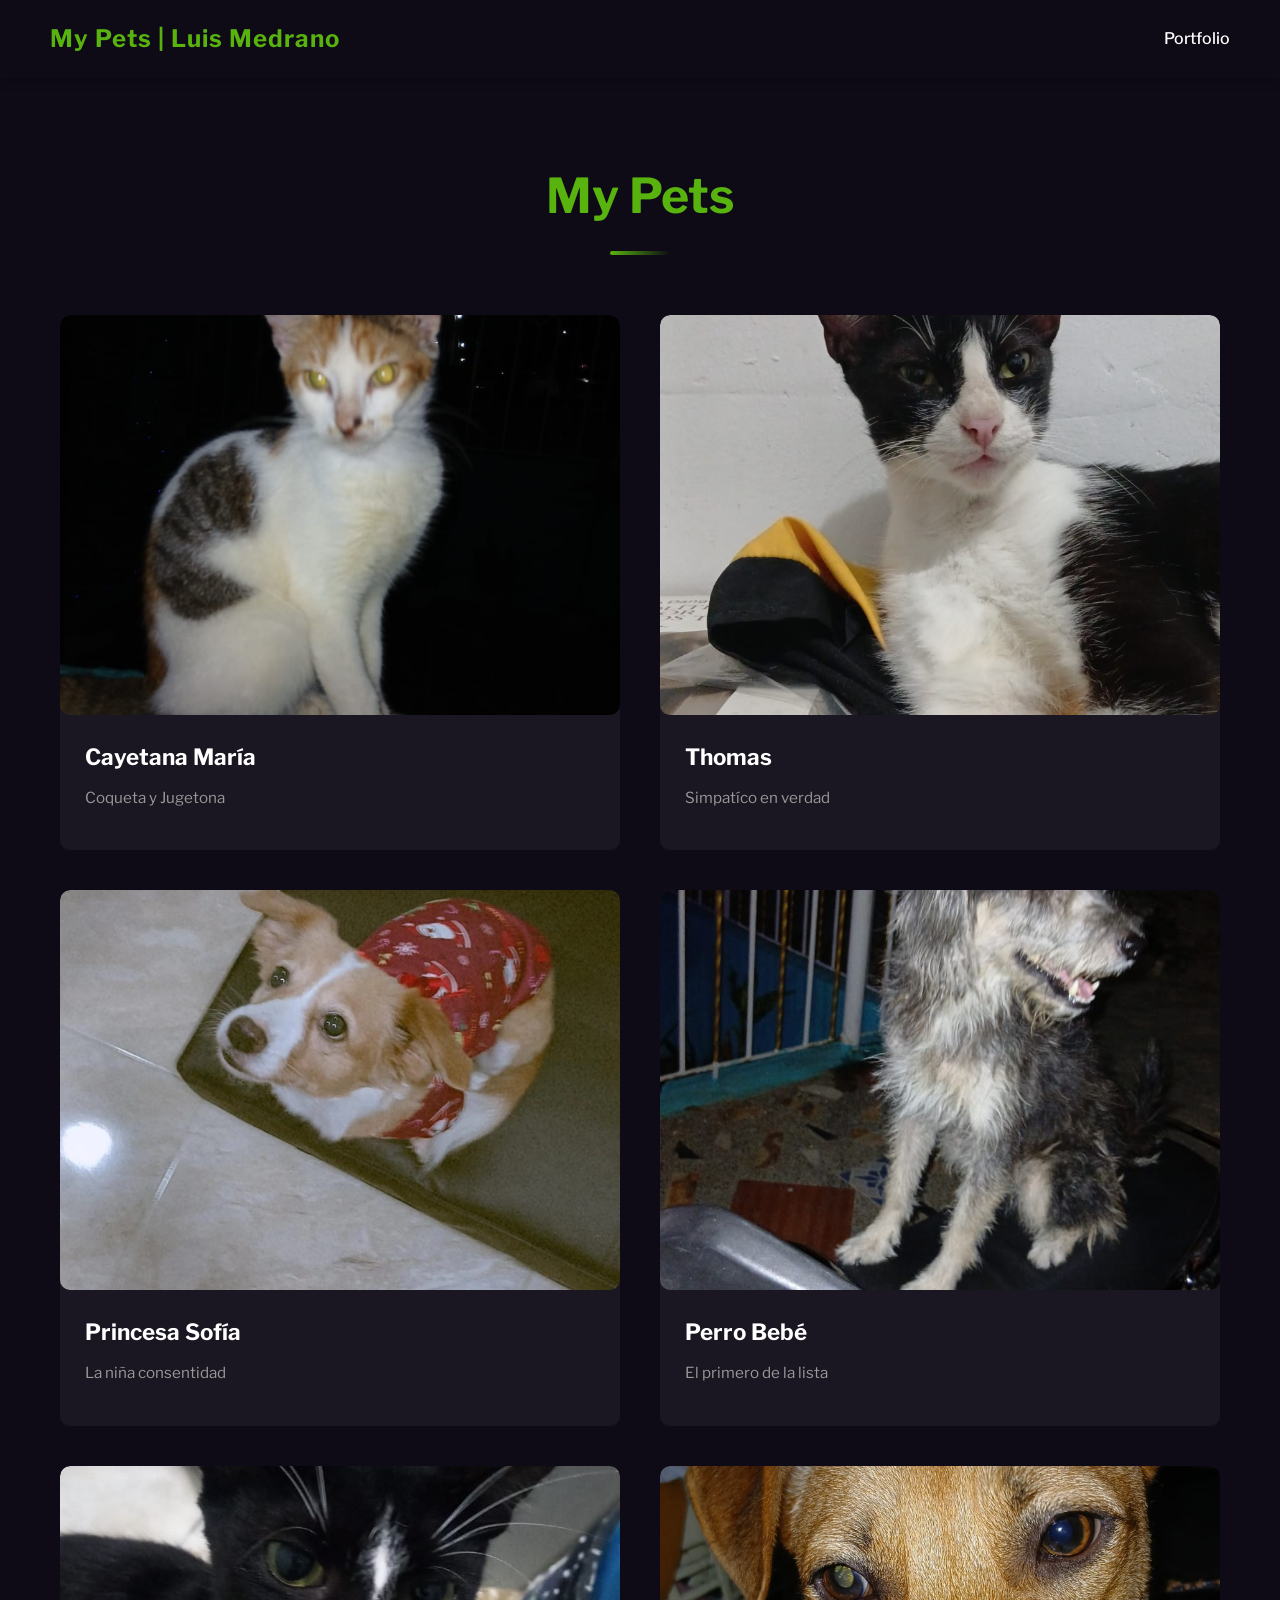
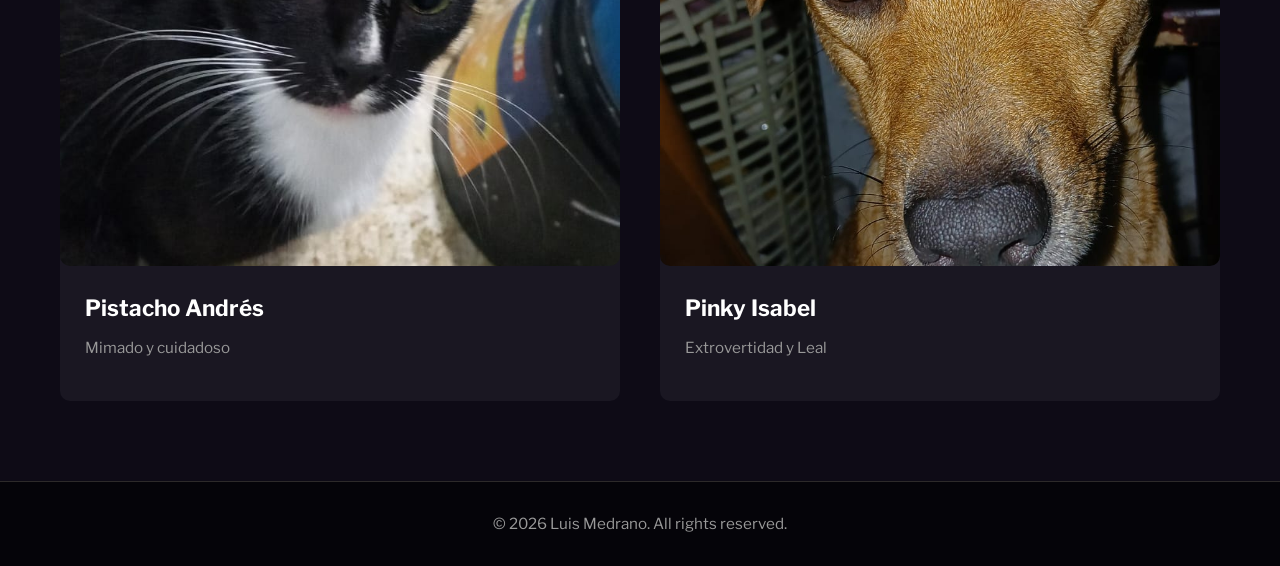
<file: pets.html>
<!DOCTYPE html>
<html lang="en">

<head>
    <meta charset="UTF-8">
    <meta name="viewport" content="width=device-width, initial-scale=1.0">
    <link rel="stylesheet" href="assets/css/styles.css">
    <link rel="stylesheet" href="assets/css/pets.css">
    <title>My Pets | Luis Medrano</title>
</head>

<body>
    <header class="navbar">
        <div class="logo">My Pets | Luis Medrano</div>
        <button class="menu-btn" id="menubtn" onclick="Desplegar()">☰</button>
        <nav class="links">
            <a href="index.html">Portfolio</a>
        </nav>
    </header>

    <section class="projects" id="projects">
        <div class="container">
            <h2 class="section-title">My Pets</h2>
            <div class="projects-grid">

                <div class="project-card slide-in-left">
                    <div class="project-image">
                        <img src="img/cayetana.jpeg" alt="Ice Cream POS System">
                    </div>
                    <div class="project-info">
                        <h3>Cayetana María</h3>
                        <p>Coqueta y Jugetona</p>
                    </div>
                </div>  

                <div class="project-card slide-in-left">
                    <div class="project-image">
                        <img src="img/thomas.jpeg" alt="Legal Management System">
                        <div class="project-overlay">
                            <a href="#" class="btn-view">View Project</a>
                        </div>
                    </div>
                    <div class="project-info">
                        <h3>Thomas</h3>
                        <p>Simpatíco en verdad</p>
                    </div>
                </div>

                <div class="project-card slide-in-left">
                    <div class="project-image">
                        <img src="img/princesa.jpeg" alt="Ice Cream POS System">
                    </div>
                    <div class="project-info">
                        <h3>Princesa Sofía</h3>
                        <p>La niña consentidad</p>
                    </div>
                </div>  

                <div class="project-card slide-in-left">
                    <div class="project-image">
                        <img src="img/perro.jpeg" alt="Legal Management System">
                        <div class="project-overlay">
                            <a href="#" class="btn-view">View Project</a>
                        </div>
                    </div>
                    <div class="project-info">
                        <h3>Perro Bebé</h3>
                        <p>El primero de la lista</p>
                    </div>
                </div>
                <div class="project-card slide-in-left">
                    <div class="project-image">
                        <img src="img/pistacho.jpeg" alt="Ice Cream POS System">
                    </div>
                    <div class="project-info">
                        <h3>Pistacho Andrés</h3>
                        <p>Mimado y cuidadoso</p>
                    </div>
                </div>  

                <div class="project-card slide-in-left">
                    <div class="project-image">
                        <img src="img/pinky.jpeg" alt="Legal Management System">
                        <div class="project-overlay">
                            <a href="#" class="btn-view">View Project</a>
                        </div>
                    </div>
                    <div class="project-info">
                        <h3>Pinky Isabel</h3>
                        <p>Extrovertidad y Leal</p>
                    </div>
                </div>


            </div>
        </div>
    </section>
        <!-- FOOTER -->
    <footer class="footer">
        <p>&copy; 2026 Luis Medrano. All rights reserved.</p>
    </footer>
    <script src="script.js"></script>

</body>
</html>
</file>
<file: assets/css/styles.css>
@charset "UTF-8";
/* Importa la fuente Libre Franklin de Google Fonts */
@import url("https://fonts.googleapis.com/css2?family=Libre+Franklin:ital,wght@0,100..900;1,100..900&display=swap");
/* 
VARIABLES DE COLOR - Define colores reutilizables en todo el SCSS */
/* Color de fondo principal  */
/* Color de fondo para tarjetas  */
/* Color de acento principal  */
/* Versión más clara del acento para estados hover */
/* Texto principal contraste */
/* Texto secundario para descripciones y textos auxiliares */
/* Texto oscuro usado en navegación */
/* Color de bordes para separadores */
* {
  /* Elimina márgenes externos por defecto */
  margin: 0;
  /* Elimina relleno interno por defecto*/
  padding: 0;
  /* Incluye padding y border en el cálculo del ancho/alto total */
  box-sizing: border-box;
  /* Define la tipografía todo el sitio */
  font-family: "Libre Franklin", sans-serif;
}

/* Body: contenedor principal del documento HTML */
body {
  /* Aplica el fondo oscuro definido en la variable de color */
  background-color: #0E0B16;
  /* Define el color de texto principal en blanco para contraste */
  color: #fff;
  /* Espaciado entre líneas: 1.6 líneas proporciona buena legibilidad */
  line-height: 1.6;
  /* Evita que aparezca barra de scroll horizontal innecesaria */
  overflow-x: hidden;
}

/* CONTENEDOR - Clase reutilizable para centrar contenido*/
/* Centra el contenido y establece un ancho máximo para mejor legibilidad */
.container {
  /* Ancho máximo en pantallas grandes para evitar líneas demasiado largas */
  max-width: 1200px;
  /* Establece márgenes automáticos derecha e izquierda para centrar horizontalmente */
  margin: 0 auto;
  /* Relleno lateral responsivo: evita que el contenido toque los bordes en móviles */
  padding: 0 20px;
}

/*  BARRA DE NAVEGACIÓN (NAVBAR) - Encabezado superior fijo*/
.navbar {
  /* Activa Flexbox para alinear elementos de forma flexible */
  display: flex;
  /* Distribuye espacio: logo a la izquierda, navegación a la derecha */
  justify-content: space-between;
  /* Alinea verticalmente todos los elementos al centro */
  align-items: center;
  /* Espaciado: 20px arriba/abajo, 50px izquierda/derecha */
  padding: 20px 50px;
  /* Fondo oscuro igual al del body para consistencia */
  background-color: #0E0B16;
  /* Sombra sutil: da profundidad visual separando navbar del contenido */
  box-shadow: 0 2px 10px rgba(0, 0, 0, 0.3);
  /* Mantiene la navbar visible incluso al hacer scroll */
  position: sticky;
  /* Fija la posición en la parte superior de la pantalla */
  top: 0;
  /* Asegura que esté sobre otros elementos (dropdown, modal, etc) */
  z-index: 100;
}
.navbar .menu-btn {
  display: none;
  background-color: gray;
  color: white;
  padding: 15px 20px;
  border-radius: 5px;
  transition: background-color 0.3s ease;
}
.navbar .menu-btn:hover {
  background-color: rgb(251, 251, 251);
  color: #58b30f;
}
.navbar {
  /* Estilos para el logo de la marca */
}
.navbar .logo {
  /* Tamaño de letra grande y visible */
  font-size: 24px;
  /* Texto en negrita para destacar */
  font-weight: bold;
  /* Color verde acento definido en variables */
  color: #58b30f;
  /* Espaciado entre letras para elegancia tipográfica */
  letter-spacing: 1px;
  /* Suaviza todos los cambios de estilo en 0.3 segundos */
  transition: all 0.3s ease;
  /* Estilos cuando el mouse está sobre el logo */
}
.navbar .logo:hover {
  /* Cambia a verde más claro al pasar el mouse */
  color: #6bc91e;
  /* Crea un efecto de brillo/resplandor alrededor del texto */
  text-shadow: 0 0 10px rgba(88, 179, 15, 0.5);
}
.navbar {
  /* Estilos para el contenedor de navegación */
}
.navbar nav {
  /* Alinea los links de navegación horizontalmente */
  display: flex;
  /* Espacio entre cada link de navegación */
  gap: 30px;
  /* Estilos para cada enlace dentro de nav */
}
.navbar nav a {
  /* Elimina la línea subrayada por defecto de los enlaces */
  text-decoration: none;
  /* Color blanco para los links */
  color: #fff;
  /* Grosor medio de la fuente */
  font-weight: 500;
  /* Tamaño de letra estándar */
  font-size: 16px;
  /* Transición suave de 0.3 segundos para cambios de estilo */
  transition: 0.3s ease;
  /* Position relativo necesario para que funcione ::after */
  position: relative;
  /* Crea un pseudo-elemento para efecto de subrayado animado */
}
.navbar nav a::after {
  /* Crea un elemento invisible (vacío) */
  content: "";
  /* Se posiciona relativo a su elemento padre (el link) */
  position: absolute;
  /* 5 píxeles debajo del texto */
  bottom: -5px;
  /* Comienza desde la izquierda del elemento */
  left: 0;
  /* Inicia con ancho 0 (invisible) */
  width: 0;
  /* Altura del subrayado: 2 píxeles */
  height: 2px;
  /* Color del subrayado: verde acento */
  background-color: #58b30f;
  /* Anima el cambio de ancho suavemente */
  transition: width 0.3s ease;
}
.navbar nav a {
  /* Estilos cuando el mouse está sobre el link */
}
.navbar nav a:hover {
  /* Cambia el color del texto a verde acento */
  color: #58b30f;
  /* El subrayado se expande al ancho del texto */
}
.navbar nav a:hover::after {
  /* El subrayado se expande al 100% del ancho del link */
  width: 100%;
}

/* ================================================
   BOTONES - Estilos para botones de acción
   ================================================ */
.btn-main {
  /* Relleno del botón */
  padding: 15px 40px;
  /* Fondo verde acento */
  background-color: #58b30f;
  /* Texto blanco */
  color: white;
  /* Quita el borde default del navegador */
  border: none;
  /* Esquinas ligeramente redondeadas */
  border-radius: 5px;
  /* Tamaño de fuente */
  font-size: 1rem;
  /* Texto en negrita */
  font-weight: 600;
  /* Cambia el cursor a manita */
  cursor: pointer;
  /* Transición suave */
  transition: all 0.3s ease;
  /* Necesario para el efecto de ondas */
  position: relative;
  /* Oculta la onda que sale del botón */
  overflow: hidden;
  /* Crea un efecto de onda que se expande en hover */
}
.btn-main::before {
  /* Elemento invisible que será la onda */
  content: "";
  /* Se posiciona absolutamente desde el botón */
  position: absolute;
  /* En el centro vertical */
  top: 50%;
  /* En el centro horizontal */
  left: 50%;
  /* Comienza con tamaño 0 */
  width: 0;
  height: 0;
  /* Forma circular */
  border-radius: 50%;
  /* Fondo blanco semitransparente */
  background: rgba(255, 255, 255, 0.3);
  /* Centra la onda */
  transform: translate(-50%, -50%);
  /* Anima el crecimiento lentamente */
  transition: width 0.6s, height 0.6s;
}
.btn-main {
  /* Efecto hover del botón */
}
.btn-main:hover {
  /* Verde más claro */
  background-color: #6bc91e;
  /* Sube el botón 3px */
  transform: translateY(-3px);
  /* Sombra */
  box-shadow: 0 10px 20px rgba(88, 179, 15, 0.3);
  /* La onda se expande */
}
.btn-main:hover::before {
  /* Crece a 300px */
  width: 300px;
  height: 300px;
}
.btn-main {
  /* Efecto cuando está presionado */
}
.btn-main:active {
  /* Menos elevación cuando está presionado */
  transform: translateY(-1px);
}

/* ================================================
   FOOTER - Pie de página
   ================================================ */
.footer {
  /* Relleno: 30px arriba/abajo, 20px izquierda/derecha */
  padding: 30px 20px;
  /* Centra el contenido */
  text-align: center;
  /* Fondo aún más oscuro que main */
  background-color: #050409;
  /* Borde superior para separar del contenido */
  border-top: 1px solid #2d2a2a;
  /* Color del texto gris */
  color: #999;
  /* Tamaño de fuente pequeño */
  font-size: 0.95rem;
}

/*# sourceMappingURL=styles.css.map */
</file>
<file: assets/css/pets.css>
@charset "UTF-8";
/* Importa la fuente Libre Franklin de Google Fonts */
@import url("https://fonts.googleapis.com/css2?family=Libre+Franklin:ital,wght@0,100..900;1,100..900&display=swap");
/* 
VARIABLES DE COLOR - Define colores reutilizables en todo el SCSS */
/* Color de fondo principal  */
/* Color de fondo para tarjetas  */
/* Color de acento principal  */
/* Versión más clara del acento para estados hover */
/* Texto principal contraste */
/* Texto secundario para descripciones y textos auxiliares */
/* Texto oscuro usado en navegación */
/* Color de bordes para separadores */
/* SECCIÓN pets - SE REUTILIZA EL CODIGO DE PROJECT DEL INDEX de forma personalizada*/
.projects {
  /* Relleno: 80px arriba/abajo, 20px izquierda/derecha */
  padding: 80px 20px;
  /* Fondo oscuro */
  background-color: #0E0B16;
  /* Título de la sección */
}
.projects .section-title {
  /* Tamaño grande para destacar */
  font-size: 3rem;
  /* Centra el texto */
  text-align: center;
  /* Margen inferior */
  margin-bottom: 60px;
  /* Color verde acento */
  color: #58b30f;
  /* Necesario para el pseudo-elemento */
  position: relative;
  /* Espacio para la línea decorativa */
  padding-bottom: 20px;
  /* Línea decorativa verde debajo */
}
.projects .section-title::after {
  /* Elemento decorativo vacío */
  content: "";
  /* Se posiciona absolutamente */
  position: absolute;
  /* En la parte inferior */
  bottom: 0;
  /* Centrado horizontalmente */
  left: 50%;
  /* Ajusta el origen al centro */
  transform: translateX(-50%);
  /* Ancho de la línea */
  width: 60px;
  /* Altura de la línea */
  height: 4px;
  /* Gradiente verde a transparente */
  background: linear-gradient(90deg, #58b30f, transparent);
  /* Esquinas redondeadas */
  border-radius: 2px;
}
.projects {
  /* Grid de tarjetas de proyectos */
}
.projects .projects-grid {
  /* Activa grid CSS */
  display: grid;
  /* Auto-fit: crea columnas automáticamente
     minmax(300px, 1fr): cada columna tiene mínimo 300px y expande si hay espacio */
  grid-template-columns: repeat(auto-fit, minmax(500px, 1fr));
  /* Espacio entre tarjetas */
  gap: 40px;
}

/* Tarjeta de proyecto individual */
.project-card {
  /* Fondo gris oscuro de tarjeta */
  background-color: #1A1722;
  /* Esquinas redondeadas */
  border-radius: 10px;
  /* Recorta contenido que salga de los límites de la tarjeta */
  overflow: hidden;
  /* Transición suave de 0.3 segundos para cambios */
  transition: all 0.3s ease;
  /* Cambia el cursor a manita (señal de clickeable) */
  cursor: pointer;
  /* Efecto hover: tarjeta sube y muestra sombra */
}
.project-card:hover {
  /* Sube 10 píxeles */
  transform: translateY(-10px);
  /* Sombra verde */
  box-shadow: 0 20px 40px rgba(88, 179, 15, 0.2);
}
.project-card {
  /* Contenedor de imagen con efecto overlay */
}
.project-card .project-image {
  /* Se posiciona relativamente para controlar el overlay */
  position: relative;
  /* Oculta contenido que salga de los límites */
  overflow: hidden;
  /* Altura fija de la imagen */
  height: 400px;
  /* Imagen del proyecto */
}
.project-card .project-image img {
  width: 100%;
  /* Ocupa todo el ancho de la tarjeta */
  height: 400px;
  /* Altura uniforme para todas */
  object-fit: cover;
  /* Recorta la imagen para que no se vea estirada */
  border-radius: 10px;
  /* Transición suave para el efecto zoom */
  transition: transform 0.3s ease;
}
.project-card .project-image {
  /* Capa oscura que aparece en hover */
}
.project-card .project-image .project-overlay {
  /* Se posiciona sobre la imagen */
  position: absolute;
  /* Pega en las esquinas */
  top: 0;
  left: 0;
  /* Cubre toda la imagen */
  width: 100%;
  height: 100%;
  /* Fondo negro con 70% opacidad (transparencia) */
  background: rgba(0, 0, 0, 0.7);
  /* Flex para centrar el botón */
  display: flex;
  /* Centra horizontalmente */
  justify-content: center;
  /* Centra verticalmente */
  align-items: center;
  /* Invisible por defecto */
  opacity: 0;
  /* Aparece suavemente */
  transition: opacity 0.3s ease;
}
.project-card .project-image {
  /* Al pasar mouse sobre la imagen */
}
.project-card .project-image:hover {
  /* La imagen se agranda (zoom) */
}
.project-card .project-image:hover img {
  transform: scale(1.1);
}
.project-card {
  /* Información de la tarjeta (debajo de la imagen) */
}
.project-card .project-info {
  /* Relleno interno */
  padding: 25px;
  /* Título del proyecto */
}
.project-card .project-info h3 {
  /* Tamaño grande */
  font-size: 1.4rem;
  /* Margen inferior */
  margin-bottom: 10px;
  /* Texto blanco */
  color: #fff;
}
.project-card .project-info {
  /* Descripción del proyecto */
}
.project-card .project-info p {
  /* Texto gris */
  color: #999;
  /* Tamaño de fuente */
  font-size: 0.95rem;
  /* Margen inferior */
  margin-bottom: 15px;
  /* Espaciado entre líneas */
  line-height: 1.6;
}

/* RESPONSIVE - Media Queries */
/* Pantallas medianas (tablets) - Máximo 768px de ancho */
@media (max-width: 768px) {
  /* Estilos de navbar en tablets */
  .navbar {
    /* Reduce el relleno */
    padding: 15px 20px;
    /* Cambia a flex vertical para apilar elementos */
    flex-direction: column;
    /* Espacio entre elementos apilados */
    gap: 15px;
    /* Estilos de navegación en tablets */
  }
  .navbar nav {
    /* Reduce el espacio entre links */
    gap: 15px;
  }
  /* Estilos del hero en tablets */
  .hero {
    /* Altura automática en lugar de 100vh */
    height: auto;
    /* Ajusta el relleno */
    padding: 40px 20px;
    /* Contenido del hero en tablets */
  }
  .hero .hero-content {
    /* Una columna en lugar de dos */
    grid-template-columns: 1fr;
    /* Menos espacio entre columnas */
    gap: 30px;
    /* Centra el texto */
    text-align: center;
    /* Título en tablets */
  }
  .hero .hero-content h1 {
    /* Reduce el tamaño de fuente */
    font-size: 2.5rem;
  }
  .hero .hero-content {
    /* Imagen del perfil en tablets */
  }
  .hero .hero-content .img_style img {
    /* Imagen más pequeña */
    width: 200px;
    height: 200px;
  }
  /* Contenido About Me y Contact en tablets */
  .about_me .about-content,
  .contact .contact-content {
    /* Una columna en lugar de dos */
    grid-template-columns: 1fr;
    /* Menos espacio entre elementos */
    gap: 40px;
  }
  /* Grid de proyectos en tablets */
  .projects .projects-grid {
    /* Una columna en lugar de grid responsivo */
    grid-template-columns: 1fr;
  }
  /* Grid de mascotas en tablets: 3 columnas */
  .pets .projects-grid-pet {
    /* Cambia a 3 columnas en tablets para mostrar más contenido */
    grid-template-columns: repeat(3, 1fr);
    /* Reduce el espacio entre tarjetas */
    gap: 20px;
    /* Reduce el espacio entre filas */
    row-gap: 30px;
  }
  /* Altura de imagen en tablets */
  .project-image-pet {
    /* Reduce la altura de la imagen */
    height: 280px !important;
  }
  /* Título de sección en tablets */
  .section-title {
    /* Tamaño reducido */
    font-size: 2rem;
  }
}
/* Pantallas pequeñas (móviles) - Máximo 480px de ancho */
@media (max-width: 480px) {
  /* Navbar en móviles */
  .navbar {
    /* Reduce padding */
    padding: 10px 15px;
  }
  .navbar .menu-btn {
    display: block;
    border: none;
    font-size: 1.5rem;
    cursor: pointer;
    background-color: #fff;
    color: #58b30f;
  }
  .navbar {
    /* Logo en móviles */
  }
  .navbar .logo {
    /* Reduce el tamaño del logo */
    font-size: 20px;
  }
  .navbar {
    /* Navegación en móviles */
  }
  .navbar nav {
    top: 100px;
    right: 20px;
    position: absolute;
    display: none;
    background-color: #333;
  }
  .navbar nav.active {
    display: flex;
    flex-direction: column;
  }
  .navbar nav.active a {
    color: white;
  }
  /* Hero en móviles */
  .hero {
    /* Altura automática */
    height: auto;
    /* Contenido del hero en móviles */
  }
  .hero .hero-content {
    /* Título en móviles */
  }
  .hero .hero-content h1 {
    /* Tamaño muy reducido */
    font-size: 2rem;
  }
  .hero .hero-content {
    /* Párrafo en móviles */
  }
  .hero .hero-content p {
    /* Reduce el tamaño */
    font-size: 1rem;
  }
  .hero .hero-content {
    /* Imagen en móviles */
  }
  .hero .hero-content .img_style img {
    /* Imagen muy pequeña */
    width: 150px;
    height: 150px;
  }
  /* Grid de mascotas en móviles: 1 columna */
  .pets .projects-grid-pet {
    /* Una sola columna en móviles */
    grid-template-columns: 1fr;
    /* Reduce el espacio entre tarjetas */
    gap: 15px;
    /* Reduce el espacio entre filas */
    row-gap: 20px;
  }
  /* Altura de imagen en móviles */
  .project-image-pet {
    /* Reduce más la altura */
    height: 220px;
  }
  /* Info de tarjeta en móviles */
  .project-info {
    /* Reduce padding */
    padding: 20px;
  }
  /* Título de sección en móviles */
  .section-title {
    /* Tamaño muy reducido */
    font-size: 1.5rem;
    /* Reduce margen inferior */
    margin-bottom: 30px;
  }
  /* Contacto en móviles */
  .contact-content {
    /* Menos espacio */
    gap: 30px;
  }
}

/*# sourceMappingURL=pets.css.map */
</file>
